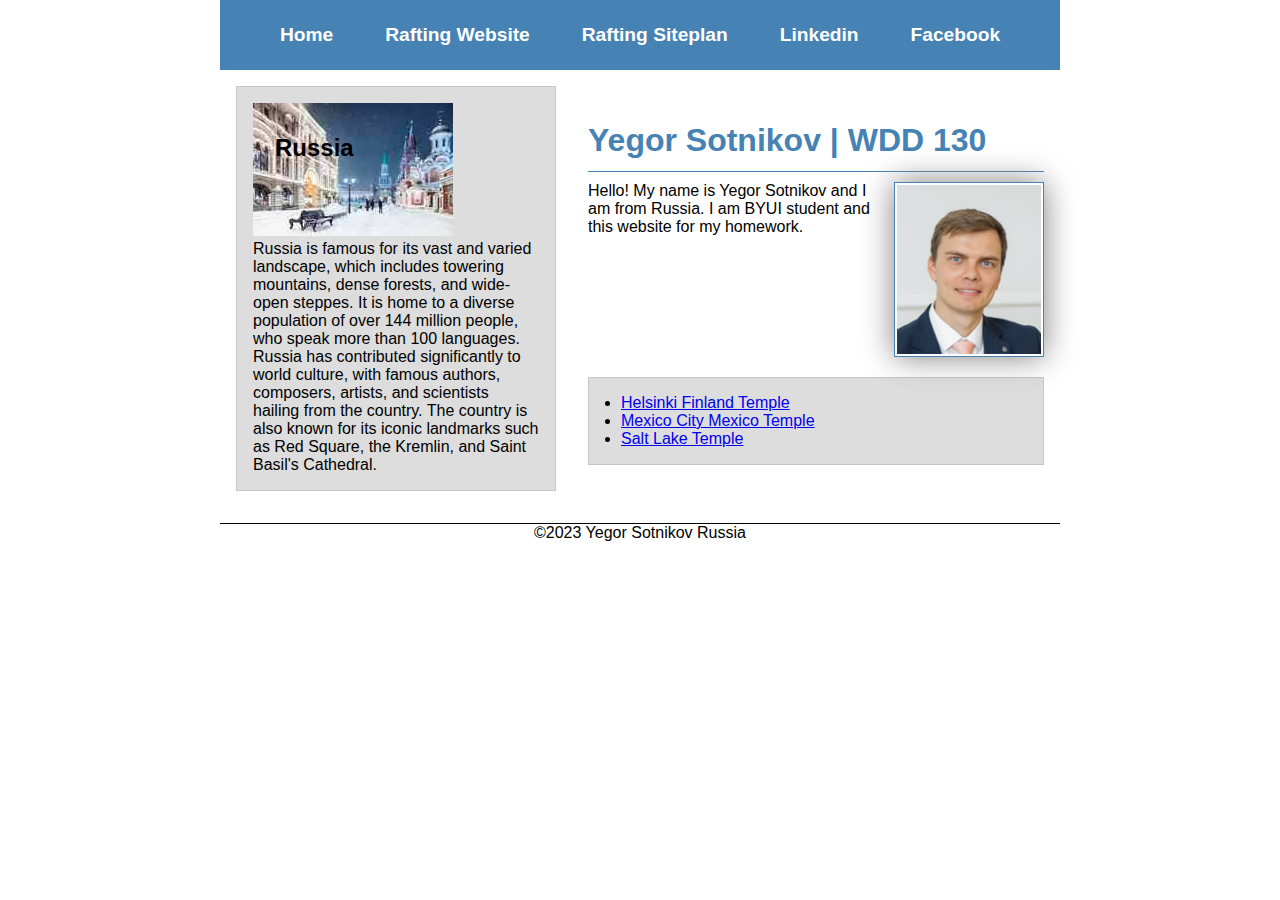
<file: index.html>
<!DOCTYPE html>
<html lang="en-US">

<head>
  <meta charset="UTF-8">
  <meta http-equiv="X-UA-Compatible" content="IE=edge">
  <meta name="viewport" content="width=device-width, initial-scale=1.0">
  <meta name="description" content="This is the profile page of student of BYUI university, course WDD 130">
  <meta name="author" content="Yegor Sotnikov">
  <title>Yegor Sotnikov | WDD 130</title>
  <link rel="stylesheet" href="styles/styles.css">
</head>

<body>
  <header>
    <nav>
      <a href="#">Home</a>
      <a href="wwr/">Rafting Website</a>
      <a href="wwr/site-plan-rafting.html">Rafting Siteplan</a>
      <a href="https://linkedin.com">Linkedin</a>
      <a href="https://facebook.com">Facebook</a>
    </nav>
  </header>
  <div class="grid">
    <main>
      <h1>Yegor Sotnikov | WDD 130</h1>
      <img src="images/profile.jpg" alt="Yegor Sotnikov profile image">
      <p>Hello! My name is Yegor Sotnikov and I am from Russia. I am BYUI student and this website for my homework.</p>
      <ul class="box">
        <li>
          <a href="https://www.churchofjesuschrist.org/temples/details/helsinki-finland-temple" target="_blank">Helsinki
            Finland Temple</a>
        </li>
        <li>
          <a href="https://www.churchofjesuschrist.org/temples/details/mexico-city-mexico-temple" target="_blank">Mexico
            City Mexico Temple</a>
        </li>
        <li>
          <a href="https://www.churchofjesuschrist.org/temples/details/salt-lake-temple" target="_blank">Salt Lake
            Temple</a>
        </li>
      </ul>
    </main>
    <aside class="box">
      <h2>Russia</h2>
      <img src="images/russia_representation.jpg" alt="russia representation">
      <p>Russia is famous for its vast and varied landscape, which includes towering mountains, dense forests, and
        wide-open
        steppes. It is home to a diverse population of over 144 million people, who speak more than 100 languages.
        Russia
        has
        contributed significantly to world culture, with famous authors, composers, artists, and scientists hailing from
        the
        country. The country is also known for its iconic landmarks such as Red Square, the Kremlin, and Saint Basil's
        Cathedral.</p>
    </aside>
  </div>
  <footer>
    <p>&copy;2023 Yegor Sotnikov Russia</p>
  </footer>
</body>
<!-- 02 May 2023 -->

</html>
</file>
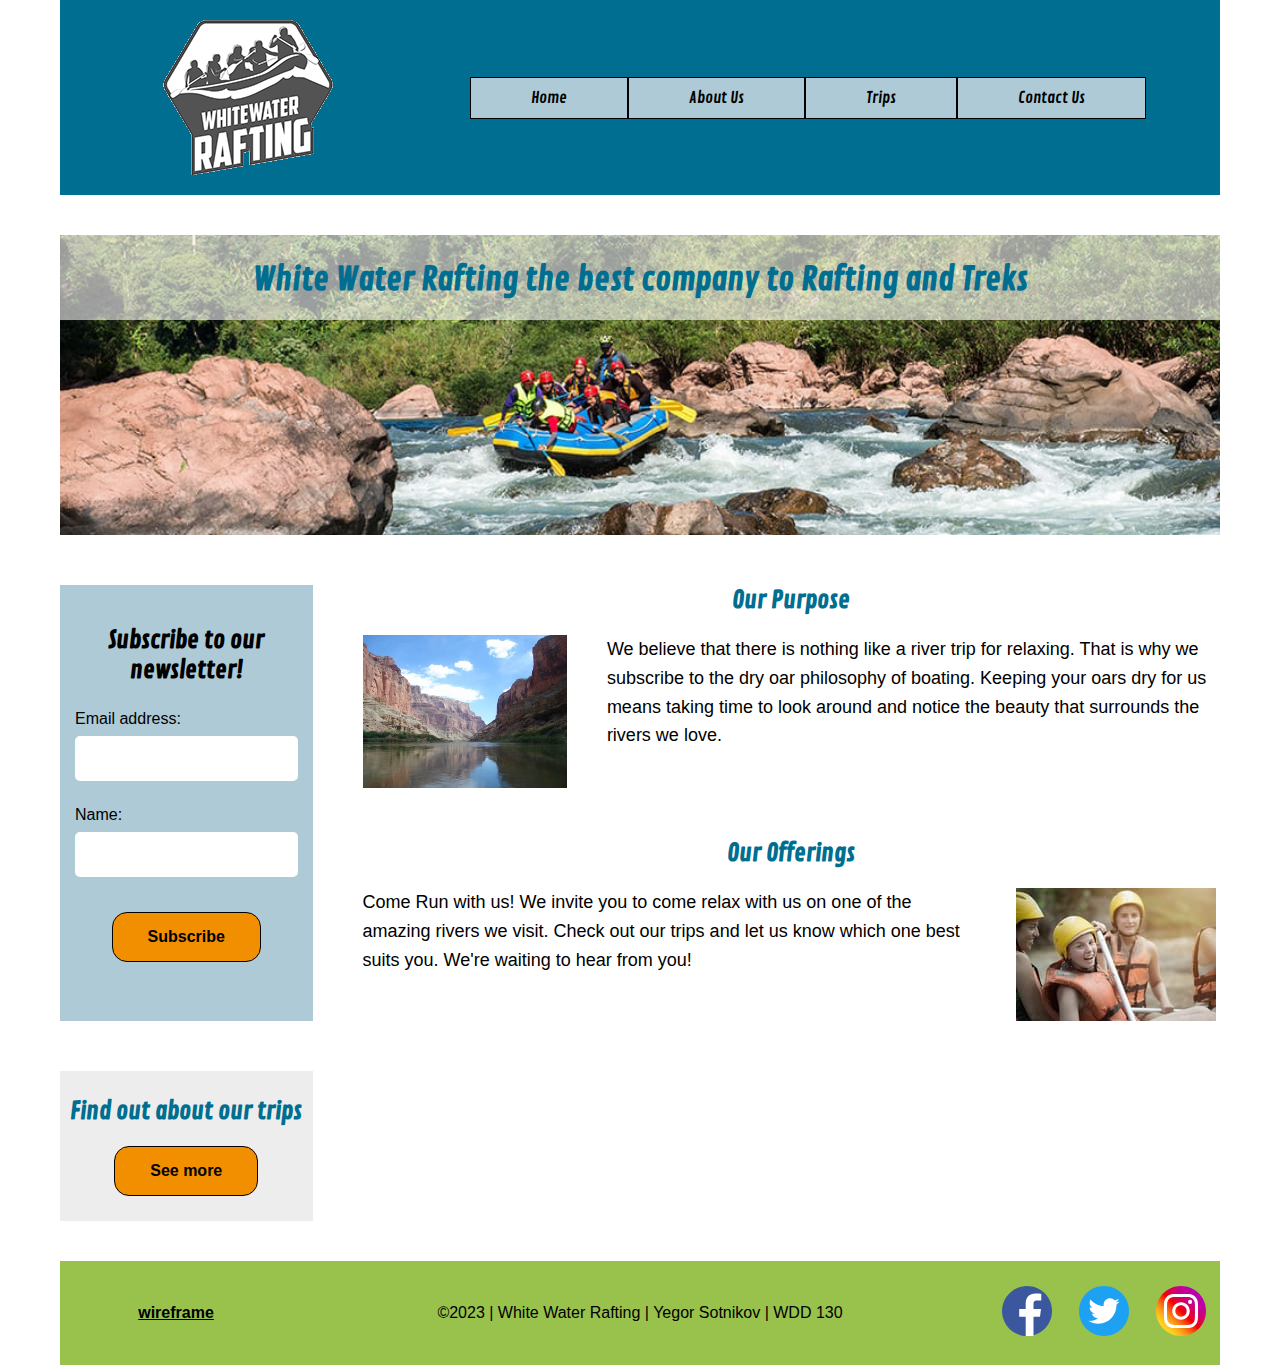
<file: wwr/index.html>
<!DOCTYPE html>
<html lang="en-US">

<head>
    <meta charset="UTF-8">
    <meta http-equiv="X-UA-Compatible" content="IE=edge">
    <meta name="viewport" content="width=device-width, initial-scale=1.0">
    <title>White Water Rafting | Home Page</title>
    <meta name="description" content="Home page of White Water Rafting company">
    <meta name="author" content="Yegor Sotnikov">
    <link rel="stylesheet" href="styles/rafting.css">
</head>

<body>
    <header>
        <img class="logo" src="images/logo.png" alt="Logo">
        <nav class="header-nav">
            <a href="index.html">Home</a>
            <a href="about.html">About Us</a>
            <a href="trips.html">Trips</a>
            <a href="contact.html">Contact Us</a>
        </nav>
    </header>
    <main class="home-main">
        <section class="home-hero">
            <h1 class="home-hero__h1">White Water Rafting the best company to Rafting and Treks</h1>
            <img src="images/hero_bg.jpg" class="home-hero__img" alt="Hero image">
        </section>
        <section class="subscribe-form">
            <h2 class="subscribe-form__heading">Subscribe to our newsletter!</h2>
            <form class="subscribe-form__form">
                <label>
                    <span class="subscribe-form__label">Email address:</span>
                    <input class="subscribe-form__input" name="email" type="email">
                </label>
                <label>
                    <span class="subscribe-form__label">Name:</span>
                    <input class="subscribe-form__input" name="name" type="text">
                </label>
                <div class="subscribe-form__submit-label">
                    <input class="subscribe-form__submit button" type="submit" name="submit" value="Subscribe">
                </div>
            </form>
        </section>
        <section class="action-trips">
            <h2 class="action-trips__h2">Find out about our trips</h2>
            <div class="action-trips__content">
                <a href="/wwr/trips.html" class="action-trips__button button">See more</a>
            </div>
        </section>
        <section class="purpose">
            <h2 class="purpose__heading">Our Purpose</h2>
            <div class="purpose__content">
                <img class="purpose__img" src="images/adventure2.jpg" alt="Purpose image">
                <div class="purpose__text">We believe that there is nothing like a river trip for relaxing. That is why
                    we subscribe to the dry oar philosophy of
                    boating. Keeping your oars dry for us means taking time to look around and notice the beauty that
                    surrounds the rivers
                    we love.</div>
            </div>
        </section>
        <section class="offerings">
            <h2 class="offerings__heading">Our Offerings</h2>
            <div class="offerings__content">
                <div class="offerings__text">Come Run with us! We invite you to come relax with us on one of the amazing
                    rivers we visit. Check out our trips and let us know which one
                    best suits you. We're waiting to hear from you!</div>
                <img class="offerings__img" src="images/happy_client.jpg" alt="Offerings image">
            </div>
        </section>
    </main>
    <footer>
        <p><a class="wireframe-link" target="_blank" href="/wdd130/wwr/images/home_wireframe.jpg">wireframe</a></p>
        <p>&copy;2023 | White Water Rafting | Yegor Sotnikov | WDD 130</p>
        <nav class="sociallinks">
            <a href="https://facebook.com">
                <img src="images/facebook.svg" alt="Facebook">
            </a>
            <a href="https://twitter.com">
                <img src="images/twitter.svg" alt="Twitter">
            </a>
            <a href="https://instagram.com">
                <img src="images/instagram.svg" alt="Instagram">
            </a>
        </nav>
    </footer>
</body>

</html>
</file>
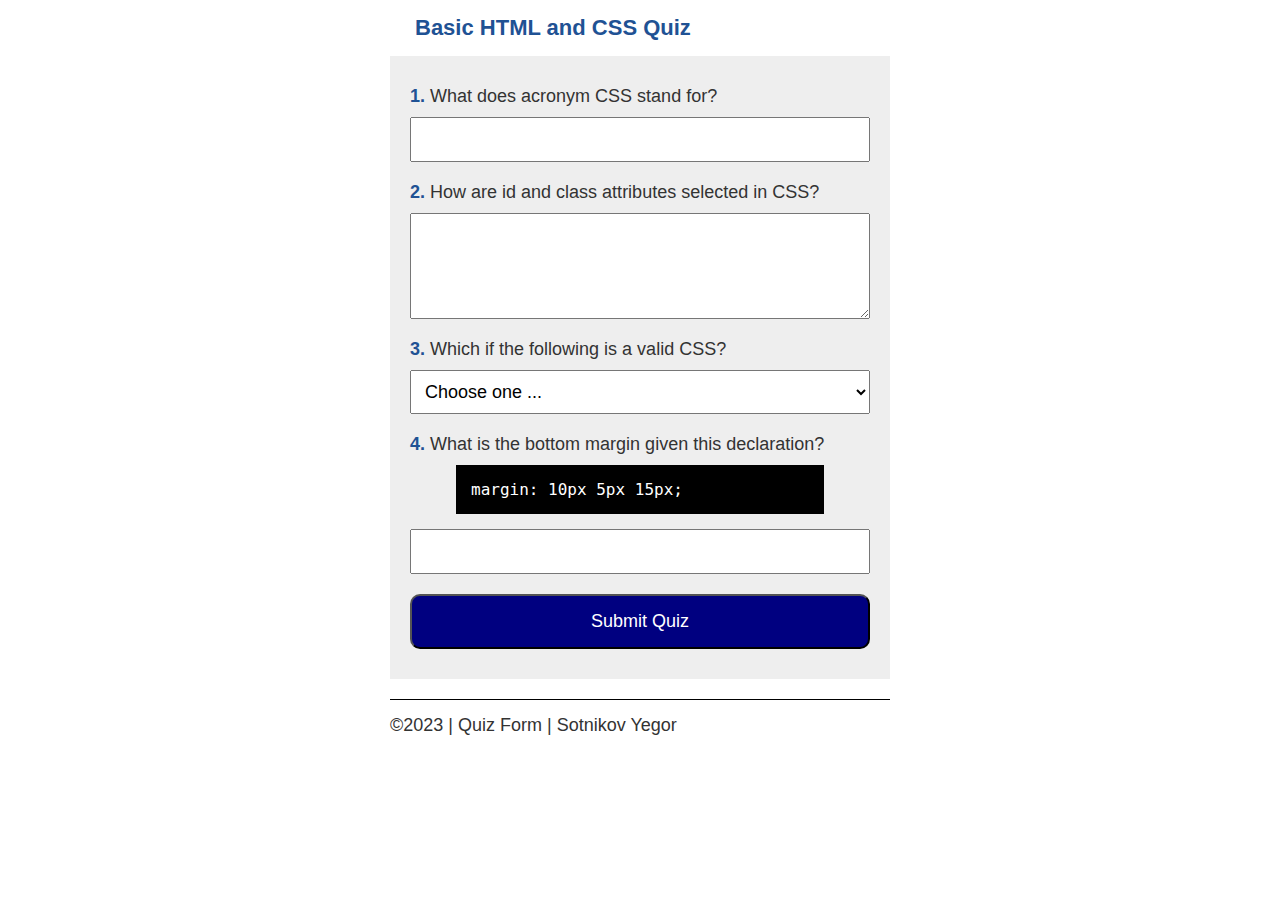
<file: quiz.html>
<!DOCTYPE html>
<html lang="en-US">

<head>
    <meta charset="UTF-8">
    <meta http-equiv="X-UA-Compatible" content="IE=edge">
    <meta name="viewport" content="width=device-width, initial-scale=1.0">
    <title>Yegor Sotnikov | WDD 130 | Basic HTML and CSS Quiz</title>
    <meta name="description" content="WDD 130. Basic HTML and CSS Quiz. Yegor Sotnikov.">
    <meta name="author" content="Yegor Sotnikov">
    <link rel="stylesheet" href="styles/quiz.css">
</head>

<body>
    <header>
        <h1>Basic HTML and CSS Quiz</h1>
    </header>
    <main>
        <form>
            <ol>
                <li class="form-item">
                    <label for="q1">What does acronym CSS stand for?</label>
                    <input type="text" id="q1" name="q1">
                </li>
                <li class="form-item">
                    <label for="q2">How are id and class attributes selected in CSS?</label>
                    <textarea id="q2" name="q2" rows="4"></textarea>
                </li>
                <li class="form-item">
                    <label for="q3">Which if the following is a valid CSS?</label>
                    <select id="q3" name="q3">
                        <option value="" selected disabled>Choose one ...</option>
                        <option value="1">// margin: 0;</option>
                        <option value="2"># margin: 0;</option>
                        <option value="3">/* margin: 0; */</option>
                    </select>
                </li>
                <li class="form-item form-item_with-code">
                    <label for="q4">What is the bottom margin given this declaration?</label>
                    <code>margin: 10px 5px 15px;</code>
                    <input type="number" id="q4" name="q4">
                </li>
            </ol>
            <button type="submit">Submit Quiz</button>
        </form>
    </main>
    <footer>
        <p>&copy;2023 | Quiz Form | Sotnikov Yegor</p>
    </footer>
</body>

</html>
</file>
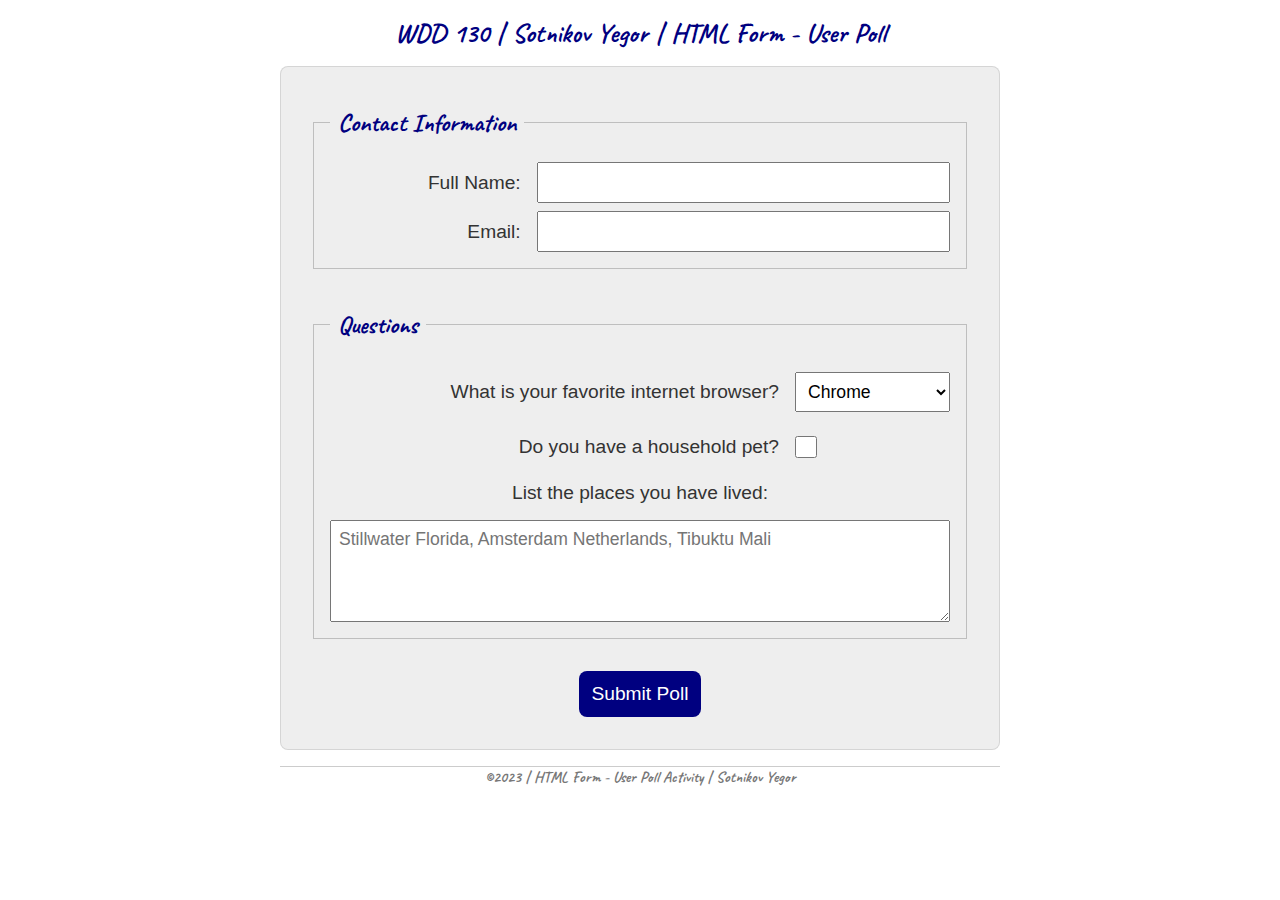
<file: week05/poll-form.html>
<!DOCTYPE html>
<html lang="en-us">

<head>
    <meta charset="utf-8">
    <meta name="viewport" content="width=device-width, initial-scale=1">
    <title>WDD 130 | HTML Form - User Poll</title>
    <link rel="stylesheet" href="styles/poll-form.css">
</head>

<body>
    <header>
        <h1>WDD 130 | Sotnikov Yegor | HTML Form - User Poll</h1>
    </header>
    <main>
        <form>
            <fieldset>
                <legend>Contact Information</legend>
                <div class="form-item column2">
                    <label for="fullname">Full Name:</label>
                    <input type="text" id="fullname" name="fullname">
                </div>
                <div class="form-item column2">
                    <label for="email">Email:</label>
                    <input type="email" id="useremail" name="useremail">
                </div>
            </fieldset>
            <fieldset>
                <legend>Questions</legend>
                <div class="form-item column1">
                    <label for="browser">What is your favorite internet browser?</label>
                    <select id="browser" name="browser">
                        <option value="chrome">Chrome</option>
                        <option value="firefox">Firefox</option>
                        <option value="safari">Safari</option>
                        <option value="edge">Edge</option>
                        <option value="brave">Brave</option>
                        <option value="other">Other</option>
                    </select>
                </div>
                <div class="form-item column1">
                    <label for="pet">Do you have a household pet?</label>
                    <input type="checkbox" id="pet" name="pet">
                </div>
                <div class="form-item feedback-item">
                    <label for="feedback">List the places you have lived:</label>
                    <textarea id="feedback" name="feedback" rows="4"
                        placeholder="Stillwater Florida, Amsterdam Netherlands, Tibuktu Mali"></textarea>
                </div>
            </fieldset>
            <button type="submit">Submit Poll</button>
        </form>
    </main>
    <footer>
        <p>&copy;2023 | HTML Form - User Poll Activity | Sotnikov Yegor</p>
    </footer>
</body>

</html>
</file>
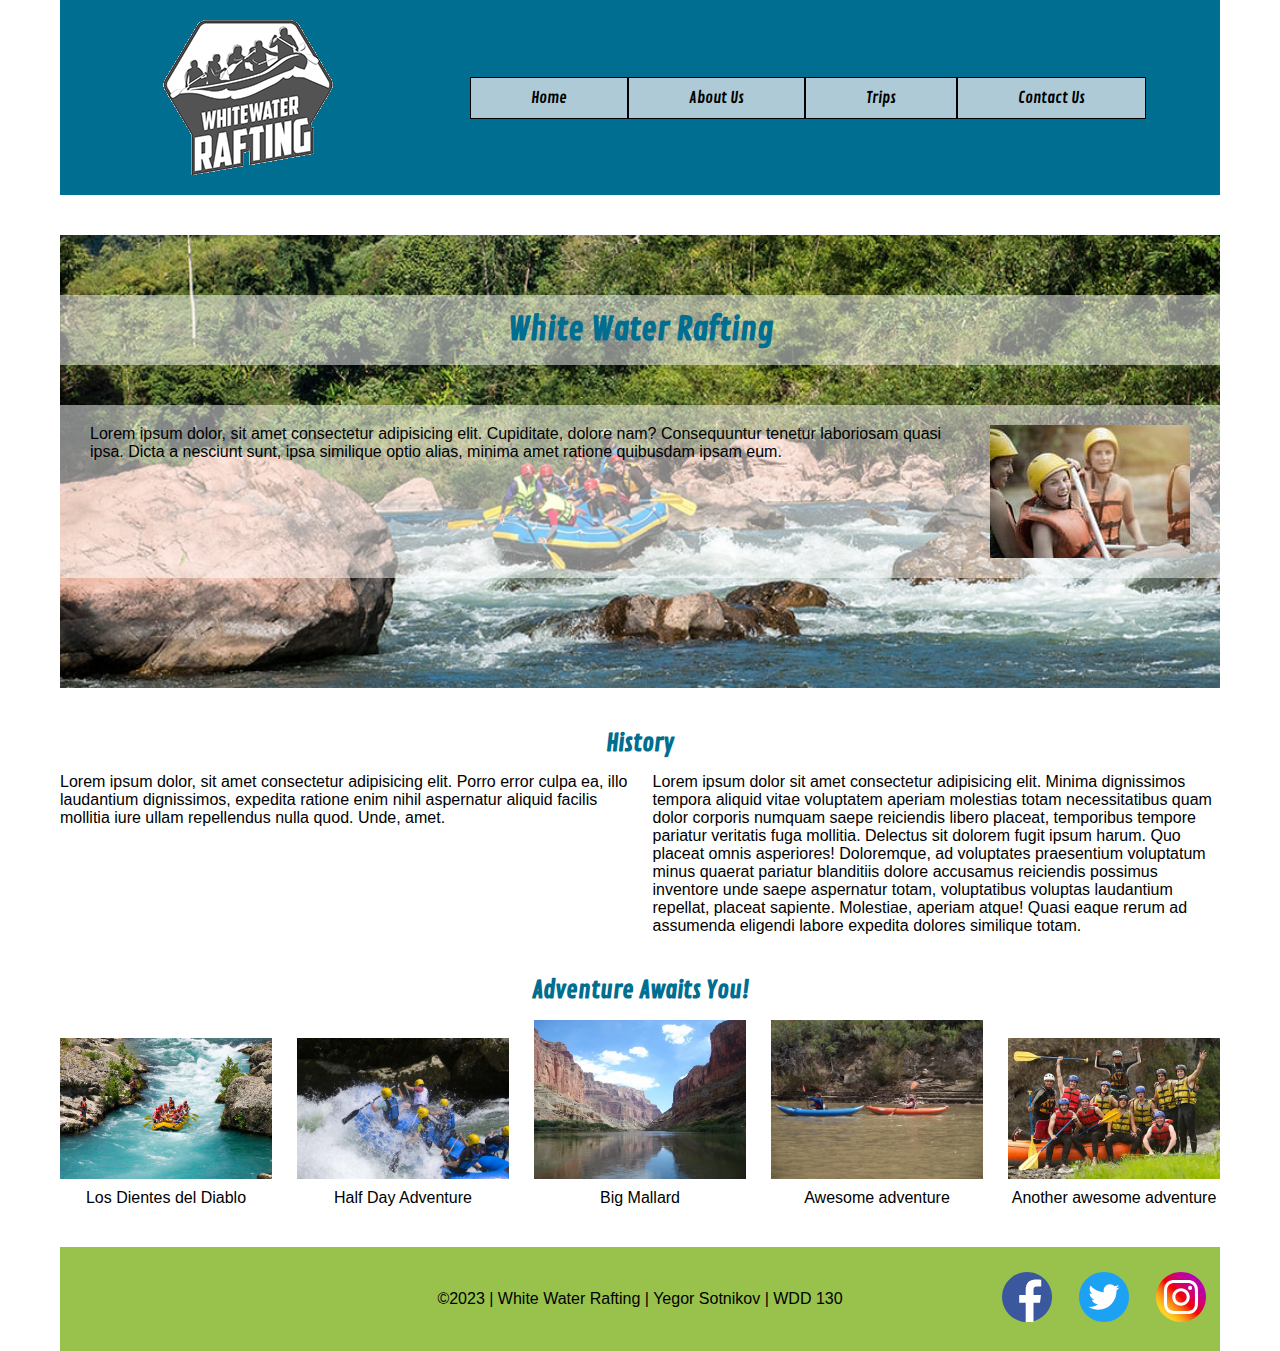
<file: wwr/about.html>
<!DOCTYPE html>
<html lang="en-US">

<head>
    <meta charset="UTF-8">
    <meta http-equiv="X-UA-Compatible" content="IE=edge">
    <meta name="viewport" content="width=device-width, initial-scale=1.0">
    <title>White Water Rafting | About Us</title>
    <meta name="description" content="Page about White Water Rafting company">
    <meta name="author" content="Yegor Sotnikov">
    <link rel="stylesheet" href="styles/rafting.css">
</head>

<body>
    <header>
        <img class="logo" src="images/logo.png" alt="Logo">
        <nav class="header-nav">
            <a href="index.html">Home</a>
            <a href="about.html">About Us</a>
            <a href="trips.html">Trips</a>
            <a href="contact.html">Contact Us</a>
        </nav>
    </header>
    <main>
        <div class="hero">
            <img class="hero-bg" src="images/hero_bg.jpg" alt="Rafting">
            <h1>White Water Rafting</h1>
            <article class="hero-content">
                <img class="hero-content-img" src="images/happy_client.jpg" alt="Happy client">
                <p class="hero-description">Lorem ipsum dolor, sit amet consectetur adipisicing elit. Cupiditate, dolore
                    nam? Consequuntur
                    tenetur laboriosam quasi ipsa. Dicta a nesciunt sunt, ipsa similique optio alias, minima amet
                    ratione quibusdam ipsam eum.</p>
            </article>
        </div>
        <section class="history">
            <h2>History</h2>
            <div class="history-content">
                <p>Lorem ipsum dolor, sit amet consectetur adipisicing elit. Porro error culpa ea, illo laudantium
                    dignissimos, expedita ratione enim nihil aspernatur aliquid facilis mollitia iure ullam repellendus
                    nulla quod. Unde, amet.</p>
                <p>Lorem ipsum dolor sit amet consectetur adipisicing elit. Minima dignissimos tempora aliquid vitae
                    voluptatem aperiam molestias totam necessitatibus quam dolor corporis numquam saepe reiciendis
                    libero placeat, temporibus tempore pariatur veritatis fuga mollitia. Delectus sit dolorem fugit
                    ipsum harum. Quo placeat omnis asperiores! Doloremque, ad voluptates praesentium voluptatum minus
                    quaerat pariatur blanditiis dolore accusamus reiciendis possimus inventore unde saepe aspernatur
                    totam, voluptatibus voluptas laudantium repellat, placeat sapiente. Molestiae, aperiam atque! Quasi
                    eaque rerum ad assumenda eligendi labore expedita dolores similique totam.</p>
            </div>
        </section>
        <section class="adventure">
            <h2>Adventure Awaits You!</h2>
            <div class="adventure-content">
                <figure>
                    <img src="images/adventure1.jpg" alt="Los Dientes del Diablo">
                    <figcaption>Los Dientes del Diablo</figcaption>
                </figure>
                <figure>
                    <img src="images/adventure3.jpg" alt="Half Day Adventure">
                    <figcaption>Half Day Adventure</figcaption>
                </figure>
                <figure>
                    <img src="images/adventure2.jpg" alt="Big Mallard">
                    <figcaption>Big Mallard</figcaption>
                </figure>
                <figure>
                    <img src="images/adventure4.jpg" alt="Awesome adventure">
                    <figcaption>Awesome adventure</figcaption>
                </figure>
                <figure>
                    <img src="images/adventure5.jpg" alt="Another awesome adventure">
                    <figcaption>Another awesome adventure</figcaption>
                </figure>
            </div>
        </section>
    </main>
    <footer>
        <p></p>
        <p>&copy;2023 | White Water Rafting | Yegor Sotnikov | WDD 130</p>
        <nav class="sociallinks">
            <a href="https://facebook.com">
                <img src="images/facebook.svg" alt="Facebook">
            </a>
            <a href="https://twitter.com">
                <img src="images/twitter.svg" alt="Twitter">
            </a>
            <a href="https://instagram.com">
                <img src="images/instagram.svg" alt="Instagram">
            </a>
        </nav>
    </footer>
</body>

</html>
</file>
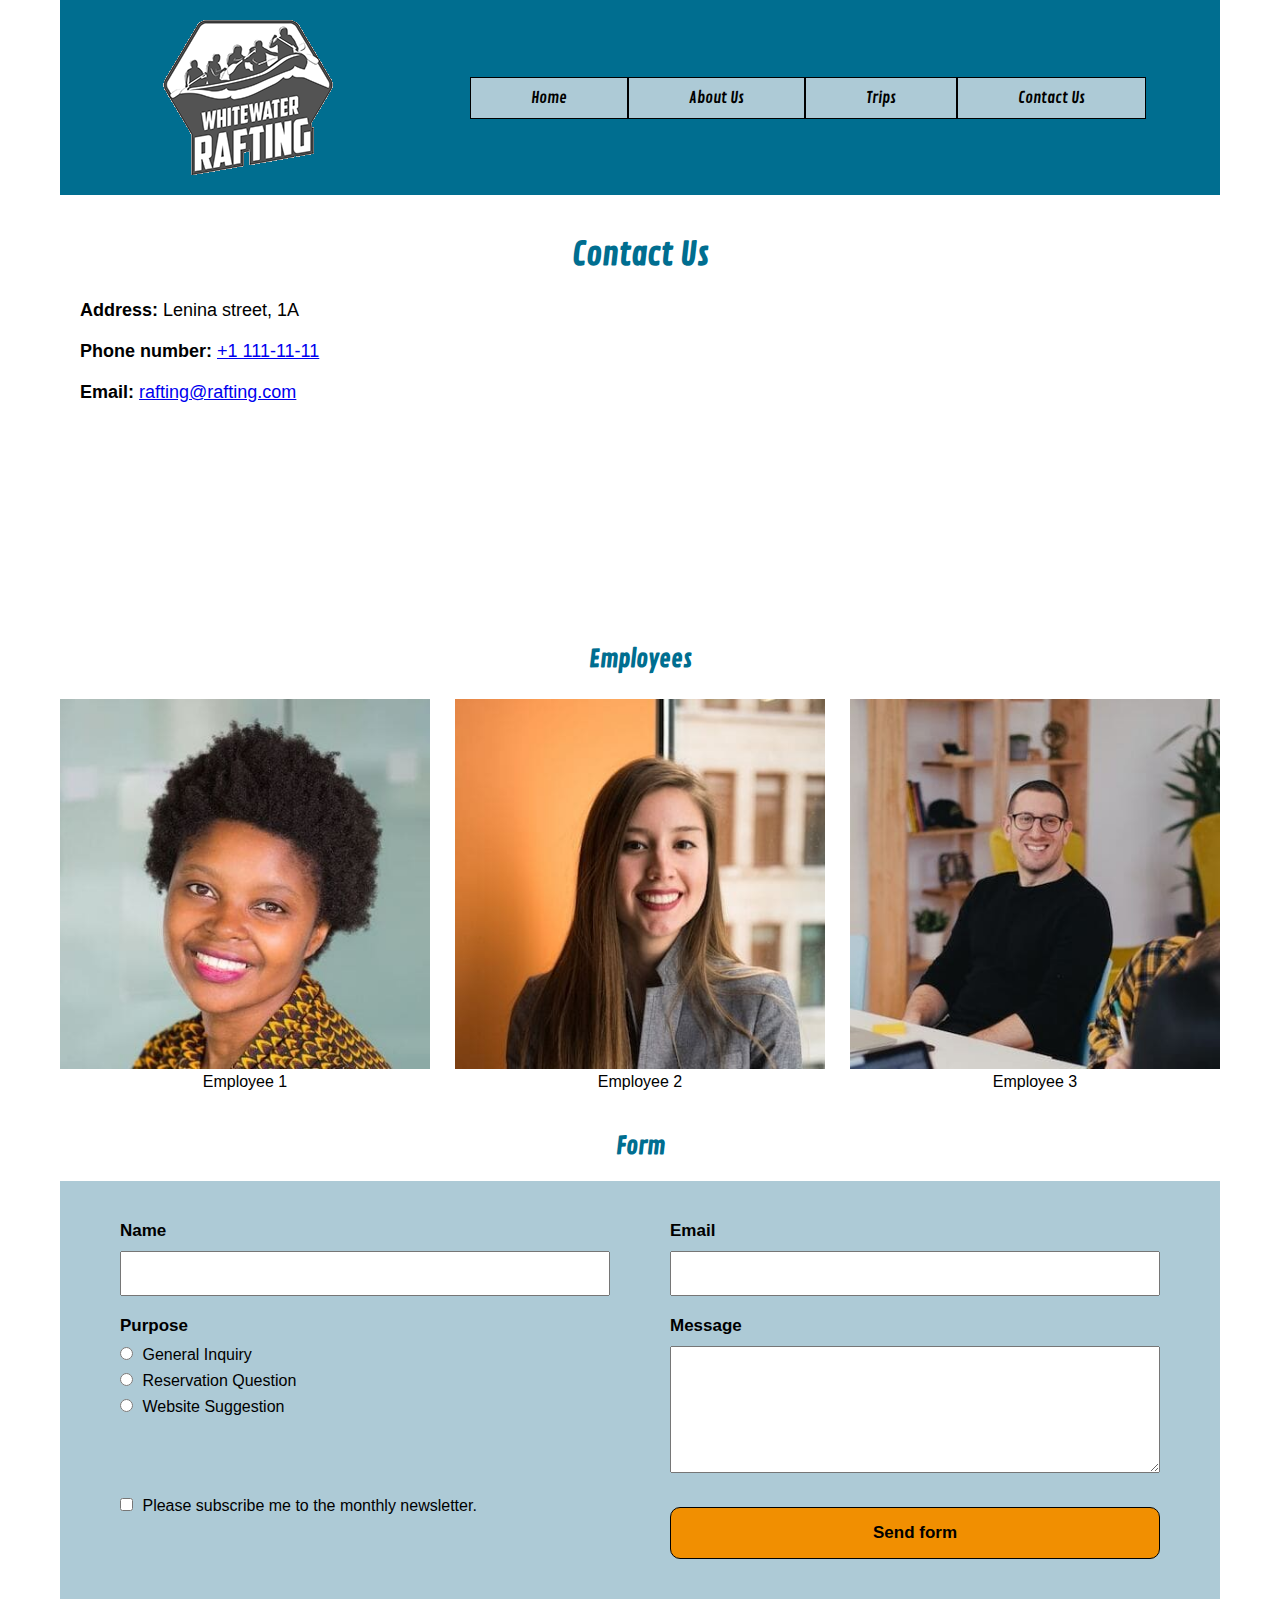
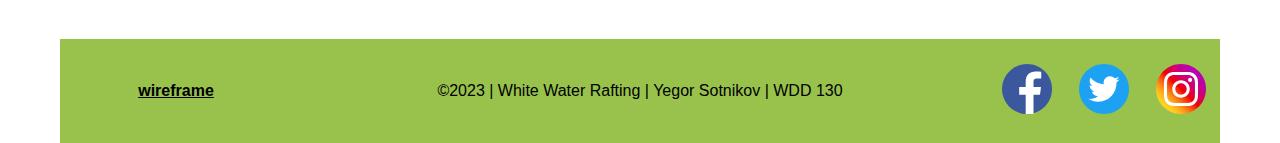
<file: wwr/contact.html>
<!DOCTYPE html>
<html lang="en-US">

<head>
    <meta charset="UTF-8">
    <meta http-equiv="X-UA-Compatible" content="IE=edge">
    <meta name="viewport" content="width=device-width, initial-scale=1.0">
    <title>White Water Rafting | Contact us</title>
    <meta name="description" content="Contact us page. White Water Rafting company">
    <meta name="author" content="Yegor Sotnikov">
    <link rel="stylesheet" href="styles/rafting.css">
</head>

<body>
    <header>
        <img class="logo" src="images/logo.png" alt="Logo">
        <nav class="header-nav">
            <a href="index.html">Home</a>
            <a href="about.html">About Us</a>
            <a href="trips.html">Trips</a>
            <a href="contact.html">Contact Us</a>
        </nav>
    </header>
    <main>
        <section class="contact-info">
            <h1>Contact Us</h1>
            <div class="contact-info__content">
                <ul class="contact-info__list">
                    <li>
                        <span class="bold">Address: </span>Lenina street, 1A
                    </li>
                    <li>
                        <span class="bold">Phone number: </span><a href="tel:+11111111">+1 111-11-11</a>
                    </li>
                    <li>
                        <span class="bold">Email: </span><a href="mailto:rafting@rafting.com">rafting@rafting.com</a>
                    </li>
                </ul>
                <div class="map">
                    <iframe class="google-map-iframe"
                        src="https://www.google.com/maps/embed?pb=!1m18!1m12!1m3!1d1828.4689521718062!2d92.86682869415586!3d56.01412376651293!2m3!1f0!2f0!3f0!3m2!1i1024!2i768!4f13.1!3m3!1m2!1s0x5cd7ae409d2e58d3%3A0x3417f5ff95e31510!2sLenina%20St%2C%2076%2F1%2C%20Krasnoyarsk%2C%20Krasnoyarskiy%20kray%2C%20Russia%2C%20660049!5e0!3m2!1sen!2smx!4v1684380778547!5m2!1sen!2smx"
                        height="300" style="border:0;" allowfullscreen="" loading="lazy"
                        referrerpolicy="no-referrer-when-downgrade"></iframe>
                </div>
            </div>
        </section>
        <section class="employees">
            <h2>Employees</h2>
            <div class="employees__content">
                <figure>
                    <img src="images/employee1.jpg" alt="Employee 1">
                    <figcaption>Employee 1</figcaption>
                </figure>
                <figure>
                    <img src="images/employee2.jpg" alt="Employee 2">
                    <figcaption>Employee 2</figcaption>
                </figure>
                <figure>
                    <img src="images/employee3.jpg" alt="Employee 3">
                    <figcaption>Employee 3</figcaption>
                </figure>
            </div>
        </section>
        <section class="contact-form-section">
            <h2>Form</h2>
            <form class="contact-form">
                <label>
                    <span class="input-label">Name</span>
                    <input type="text" name="name" id="name">
                </label>
                <label>
                    <span class="input-label">Email</span>
                    <input type="email" name="email" id="email">
                </label>
                <div class="form-radio-group">
                    <span class="input-label">Purpose</span>
                    <ul>
                        <li>
                            <label>
                                <input type="radio" name="purpose" id="purpose_1" value="General Inquiry">
                                <span class="input-text">General Inquiry</span>
                            </label>
                        </li>
                        <li>
                            <label>
                                <input type="radio" name="purpose" id="purpose_2" value="Reservation Question">
                                <span class="input-text">Reservation Question</span>
                            </label>
                        </li>
                        <li>
                            <label>
                                <input type="radio" name="purpose" id="purpose_3" value="Website Suggestion">
                                <span class="input-text">Website Suggestion</span>
                            </label>
                        </li>
                    </ul>
                </div>
                <label>
                    <span class="input-label">Message</span>
                    <textarea name="message" id="message" rows="5"></textarea>
                </label>
                <label>
                    <input type="checkbox" name="subscribe" id="subscribe">
                    <span class="input-text">Please subscribe me to the monthly newsletter.</span>
                </label>
                <button type="submit">Send form</button>
            </form>
        </section>
    </main>
    <footer>
        <p><a class="wireframe-link" target="_blank" href="/wdd130/wwr/images/contacts_wireframe.jpg">wireframe</a></p>
        <p>&copy;2023 | White Water Rafting | Yegor Sotnikov | WDD 130</p>
        <nav class="sociallinks">
            <a href="https://facebook.com">
                <img src="images/facebook.svg" alt="Facebook">
            </a>
            <a href="https://twitter.com">
                <img src="images/twitter.svg" alt="Twitter">
            </a>
            <a href="https://instagram.com">
                <img src="images/instagram.svg" alt="Instagram">
            </a>
        </nav>
    </footer>
</body>

</html>
</file>
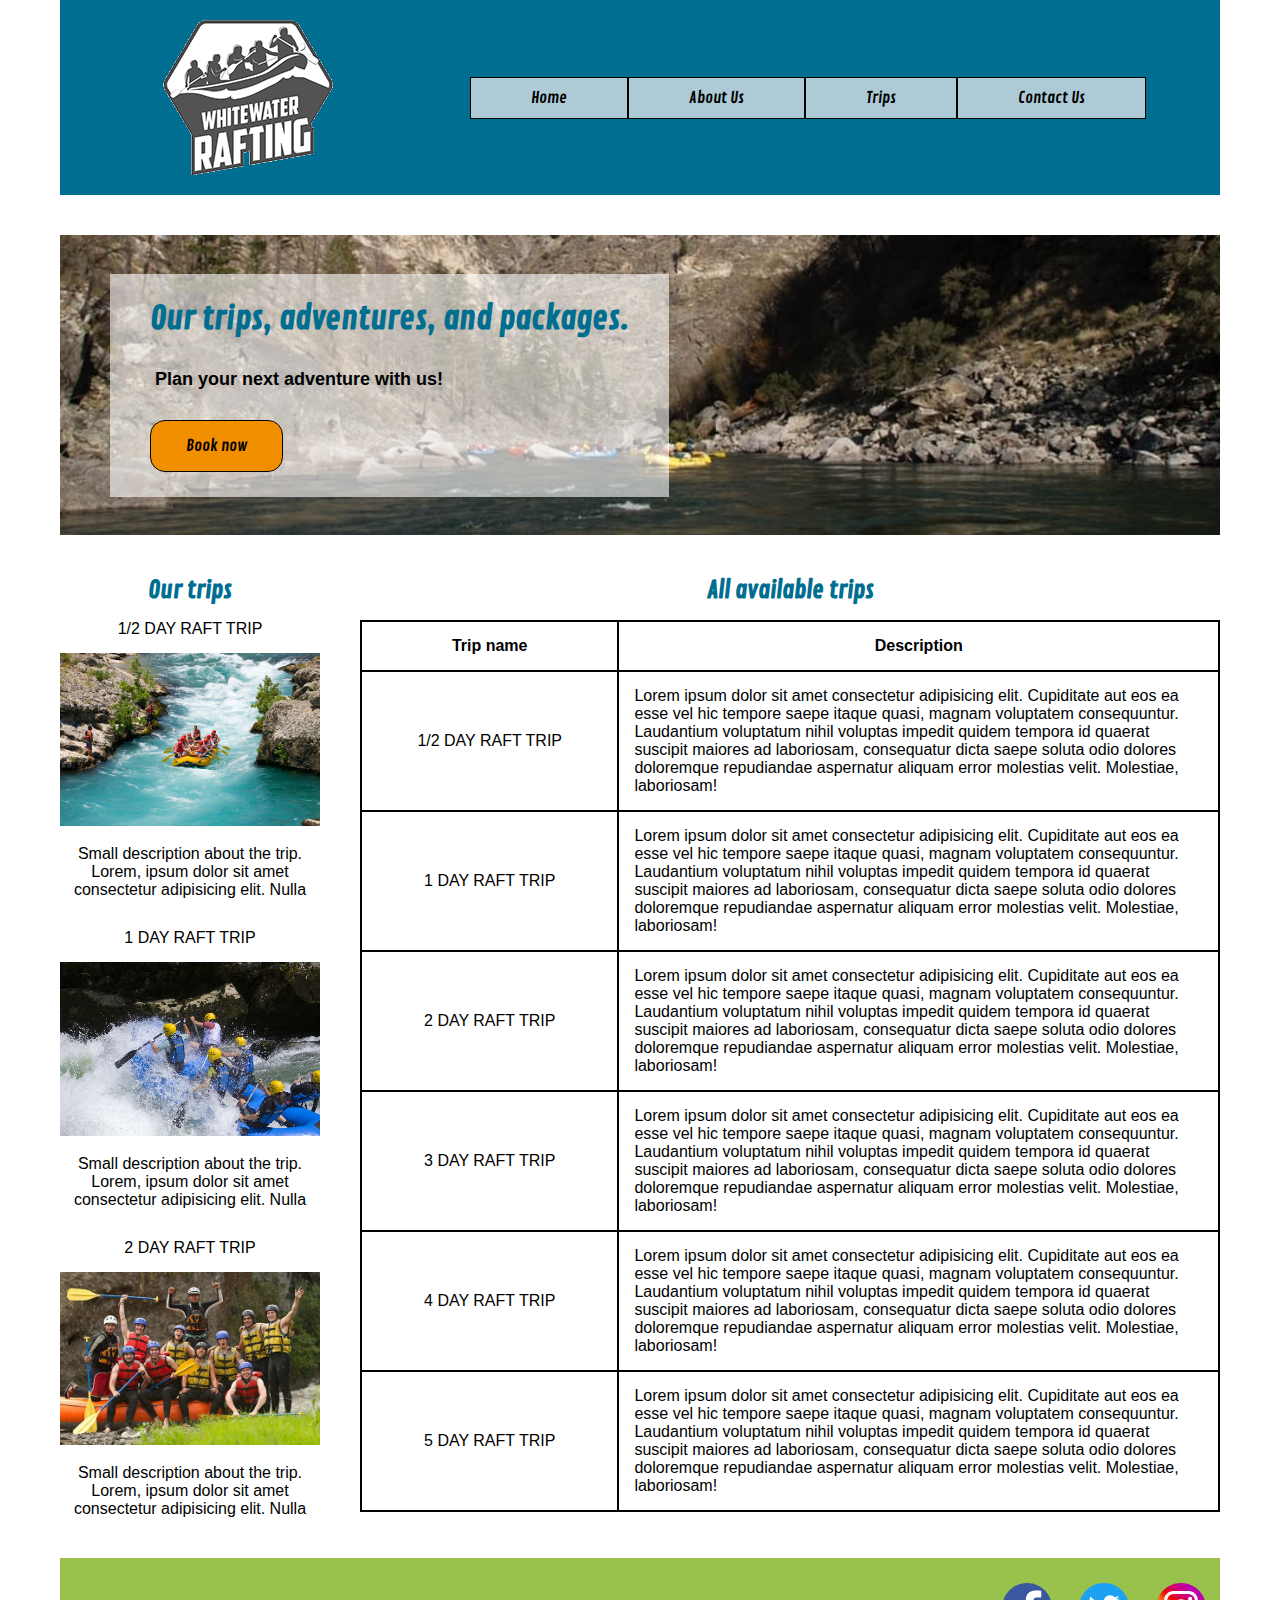
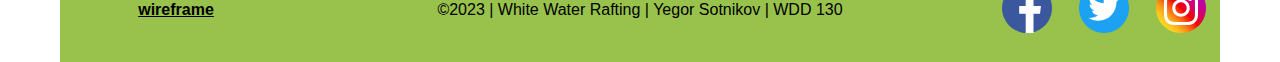
<file: wwr/trips.html>
<!DOCTYPE html>
<html lang="en-US">

<head>
    <meta charset="UTF-8">
    <meta http-equiv="X-UA-Compatible" content="IE=edge">
    <meta name="viewport" content="width=device-width, initial-scale=1.0">
    <title>White Water Rafting | Trips</title>
    <meta name="description" content="Page about trips of White Water Rafting company">
    <meta name="author" content="Yegor Sotnikov">
    <link rel="stylesheet" href="styles/rafting.css">
</head>

<body>
    <header>
        <img class="logo" src="images/logo.png" alt="Logo">
        <nav class="header-nav">
            <a href="index.html">Home</a>
            <a href="about.html">About Us</a>
            <a href="trips.html">Trips</a>
            <a href="contact.html">Contact Us</a>
        </nav>
    </header>
    <main class="trips-main">
        <section class="action">
            <div class="action__content">
                <h1 class="action__h1">Our trips, adventures, and packages.</h1>
                <p class="action__text">Plan your next adventure with us!</p>
                <a href="/wwr/contact.html" class="action__button booknow-button">Book now</a>
            </div>
        </section>
        <section class="trips">
            <h2 class="trips__heading">Our trips</h2>
            <div class="trips__grid">
                <div class="trips__item trip">
                    <div class="trip__name">1/2 DAY RAFT TRIP</div>
                    <figure class="trip_img">
                        <img src="images/adventure1.jpg" alt="trip 1">
                    </figure>
                    <div class="trip__description">Small description about the trip. Lorem, ipsum dolor sit amet
                        consectetur adipisicing elit. Nulla
                    </div>
                </div>
                <div class="trips__item trip">
                    <div class="trip__name">1 DAY RAFT TRIP</div>
                    <figure class="trip_img">
                        <img src="images/adventure3.jpg" alt="trip 2">
                    </figure>
                    <div class="trip__description">Small description about the trip. Lorem, ipsum dolor sit amet
                        consectetur adipisicing elit. Nulla
                    </div>
                </div>
                <div class="trips__item trip">
                    <div class="trip__name">2 DAY RAFT TRIP</div>
                    <figure class="trip_img">
                        <img src="images/adventure5.jpg" alt="trip 3">
                    </figure>
                    <div class="trip__description">Small description about the trip. Lorem, ipsum dolor sit amet
                        consectetur adipisicing elit. Nulla
                    </div>
                </div>
            </div>
        </section>
        <section class="trips-table">
            <h2 class="trips-table__heading">All available trips</h2>
            <table class="trips-table__table">
                <thead>
                    <tr>
                        <th>Trip name</th>
                        <th>Description</th>
                    </tr>
                </thead>
                <tbody>
                    <tr>
                        <td>1/2 DAY RAFT TRIP</td>
                        <td>Lorem ipsum dolor sit amet consectetur adipisicing elit. Cupiditate aut eos ea esse vel hic
                            tempore saepe itaque quasi, magnam voluptatem consequuntur. Laudantium voluptatum nihil
                            voluptas impedit quidem tempora id quaerat suscipit maiores ad laboriosam, consequatur dicta
                            saepe soluta odio dolores doloremque repudiandae aspernatur aliquam error molestias velit.
                            Molestiae, laboriosam!</td>
                    </tr>
                    <tr>
                        <td>1 DAY RAFT TRIP</td>
                        <td>Lorem ipsum dolor sit amet consectetur adipisicing elit. Cupiditate aut eos ea esse vel hic
                            tempore saepe itaque quasi, magnam voluptatem consequuntur. Laudantium voluptatum nihil
                            voluptas impedit quidem tempora id quaerat suscipit maiores ad laboriosam, consequatur dicta
                            saepe soluta odio dolores doloremque repudiandae aspernatur aliquam error molestias velit.
                            Molestiae, laboriosam!</td>
                    </tr>
                    <tr>
                        <td>2 DAY RAFT TRIP</td>
                        <td>Lorem ipsum dolor sit amet consectetur adipisicing elit. Cupiditate aut eos ea esse vel hic
                            tempore saepe itaque quasi, magnam voluptatem consequuntur. Laudantium voluptatum nihil
                            voluptas impedit quidem tempora id quaerat suscipit maiores ad laboriosam, consequatur dicta
                            saepe soluta odio dolores doloremque repudiandae aspernatur aliquam error molestias velit.
                            Molestiae, laboriosam!</td>
                    </tr>
                    <tr>
                        <td>3 DAY RAFT TRIP</td>
                        <td>Lorem ipsum dolor sit amet consectetur adipisicing elit. Cupiditate aut eos ea esse vel hic
                            tempore saepe itaque quasi, magnam voluptatem consequuntur. Laudantium voluptatum nihil
                            voluptas impedit quidem tempora id quaerat suscipit maiores ad laboriosam, consequatur dicta
                            saepe soluta odio dolores doloremque repudiandae aspernatur aliquam error molestias velit.
                            Molestiae, laboriosam!</td>
                    </tr>
                    <tr>
                        <td>4 DAY RAFT TRIP</td>
                        <td>Lorem ipsum dolor sit amet consectetur adipisicing elit. Cupiditate aut eos ea esse vel hic
                            tempore saepe itaque quasi, magnam voluptatem consequuntur. Laudantium voluptatum nihil
                            voluptas impedit quidem tempora id quaerat suscipit maiores ad laboriosam, consequatur dicta
                            saepe soluta odio dolores doloremque repudiandae aspernatur aliquam error molestias velit.
                            Molestiae, laboriosam!</td>
                    </tr>
                    <tr>
                        <td>5 DAY RAFT TRIP</td>
                        <td>Lorem ipsum dolor sit amet consectetur adipisicing elit. Cupiditate aut eos ea esse vel hic
                            tempore saepe itaque quasi, magnam voluptatem consequuntur. Laudantium voluptatum nihil
                            voluptas impedit quidem tempora id quaerat suscipit maiores ad laboriosam, consequatur dicta
                            saepe soluta odio dolores doloremque repudiandae aspernatur aliquam error molestias velit.
                            Molestiae, laboriosam!</td>
                    </tr>
                </tbody>
            </table>

        </section>
    </main>
    <footer>
        <p><a class="wireframe-link" target="_blank" href="/wdd130/wwr/images/trips_wireframe.jpg">wireframe</a></p>
        <p>&copy;2023 | White Water Rafting | Yegor Sotnikov | WDD 130</p>
        <nav class="sociallinks">
            <a href="https://facebook.com">
                <img src="images/facebook.svg" alt="Facebook">
            </a>
            <a href="https://twitter.com">
                <img src="images/twitter.svg" alt="Twitter">
            </a>
            <a href="https://instagram.com">
                <img src="images/instagram.svg" alt="Instagram">
            </a>
        </nav>
    </footer>
</body>

</html>
</file>
<file: styles/styles.css>
* {
    font-family: Arial, Helvetica, sans-serif;
    margin: 0;
    padding: 0;
    box-sizing: border-box;
}

header,
.grid,
footer {
    max-width: 840px;
    margin: 0 auto;
}

nav {
    background-color: steelblue;
    padding: 1rem;
    display: flex;
    justify-content: space-evenly;
    align-items: center;
}

nav a {
    display: block;
    padding: 0.5rem;
    text-decoration: none;
    font-size: 1.2rem;
    font-weight: 700;
    color: white;
}

h1 {
    color: steelblue;
    margin: 10px 0;
    padding-bottom: 12px;
    border-bottom: 1px solid steelblue;
}

.grid {
    display: grid;
    align-items: center;
}

main {
    grid-column: 2/3;
    margin: 1rem;
}

main img {
    width: 150px;
    height: auto;
    border: 1px solid steelblue;
    padding: 2px;
    box-shadow: 0 0 30px gray;
    float: right;
    margin-left: 20px;
    margin-bottom: 20px;
}

aside {
    width: 20rem;
    position: relative;
    grid-column: 1/2;
    grid-row: 1/2;
    margin: 1rem;
}

aside h2 {
    position: absolute;
    top: 47px;
    left: 38px;
}

aside img {
    width: 200px;
    height: auto;
}

footer {
    margin-top: 1em;
    border-top: 1px solid #000;
    text-align: center;
}

/* Class Selectors */
.box {
    border: 1px solid rgba(0, 0, 0, 0.1);
    padding: 1rem;
    background-color: #ddd;
    color: #000;
}

ul.box {
    clear: both;
    padding-left: 2rem;
}
</file>
<file: wwr/styles/rafting.css>
@import url("https://fonts.googleapis.com/css2?family=Contrail+One&display=swap");

:root {
    --primary-color: #006e90;
    --secondary-color: #adcad6;
    --accent1-color: #f18f01;
    --accent2-color: #99c24d;

    --heading-font: "Contrail One", Arial, serif;
    --paragraph-font: Arial, sans-serif;

    --nav-background-color: var(--primary-color);
    --nav-hover-background-color: var(--primary-color);
    --nav-link-color: var(--accent1-color);
    --nav-hover-link-color: var(--accent2-color);
}

* {
    margin: 0;
    padding: 0;
    box-sizing: border-box;
    font-family: var(--paragraph-font);
}

body {
    padding: 0 60px;
}

h1,
h2,
h3,
h4,
h5,
h6 {
    font-family: var(--heading-font);
    color: var(--primary-color);
    text-align: center;
}

img {
    max-width: 100%;
}

ul {
    list-style: none;
}

.bold {
    font-weight: bold;
}

header {
    padding: 20px;
    background-color: var(--nav-background-color);
    display: grid;
    grid-template-columns: 3fr 7fr;
    align-items: center;
}

header,
main,
footer {
    max-width: 1210px;
    margin: 0 auto;
}

.logo {
    display: block;
    margin: 0 auto;
}

.header-nav {
    font-size: 0;
    display: flex;
    justify-content: center;
}

.header-nav a {
    display: inline-block;
    padding: 10px 60px;
    border: 1px solid black;
    color: black;
    background: var(--secondary-color);
    text-decoration: none;
    font-family: var(--heading-font);
    font-size: 16px;
}

.header-nav a:hover {
    color: var(--nav-link-color);
}

.hero,
main section {
    margin-top: 40px;
}

.hero {
    position: relative;
    overflow: hidden;
}

.hero-bg {
    display: block;
    width: 100%;
    height: auto;
}

.hero h1 {
    position: absolute;
    top: 60px;
    width: 100%;
    background: rgba(255, 255, 255, 0.5);
    padding: 15px;
}

.hero-content {
    position: absolute;
    top: 170px;
    padding: 20px 30px;
    background: rgba(255, 255, 255, 0.5);
}

.hero-content::after {
    content: "";
    visibility: hidden;
    display: block;
    height: 0;
    clear: both;
}

.hero-content-img {
    float: right;
    margin-left: 20px;
}

.history-content {
    margin-top: 15px;
    display: grid;
    grid-template-columns: 1fr 1fr;
    grid-gap: 25px;
}

.adventure-content {
    margin-top: 15px;
    display: grid;
    grid-template-columns: repeat(5, 1fr);
    grid-gap: 25px;
}

.adventure figure {
    max-width: 100%;
    display: grid;
    align-content: end;
}

.adventure figcaption {
    padding-top: 10px;
    text-align: center;
}

footer {
    margin-top: 40px;
    padding: 25px 0;
    display: grid;
    grid-template-columns: 2fr 6fr 2fr;
    align-items: center;
    background-color: var(--accent2-color);
}

footer p {
    text-align: center;
    padding: 0 20px;
}

.sociallinks {
    display: grid;
    grid-template-columns: repeat(3, 1fr);
    justify-items: center;
}

.sociallinks a {
    text-decoration: none;
    display: inline-block;
    width: 50px;
}

.contact-info__content {
    margin-top: 25px;
    display: grid;
    grid-template-columns: 1fr 1fr;
    grid-gap: 25px;
}

.contact-info__list {
    padding-left: 20px;
    font-size: 18px;
}

.contact-info__list li + li {
    margin-top: 20px;
}

.google-map-iframe {
    width: 100%;
}

.employees__content {
    margin-top: 25px;
    display: grid;
    grid-template-columns: repeat(3, 1fr);
    grid-gap: 25px;
}

.employees__content figcaption {
    text-align: center;
}

.contact-form {
    margin-top: 20px;
    background: var(--secondary-color);
    padding: 40px 60px;
    display: grid;
    grid-template-columns: 1fr 1fr;
    grid-auto-rows: auto;
    row-gap: 20px;
    column-gap: 60px;
}

.contact-form .input-label {
    display: block;
    padding-bottom: 10px;
    font-size: 17px;
    font-weight: 600;
}

.contact-form input {
    display: block;
    padding: 10px;
    font-size: 18px;
    width: 100%;
}

.contact-form textarea {
    padding: 10px;
    width: 100%;
    font-size: 18px;
}

.form-radio-group li + li {
    margin-top: 8px;
}

.contact-form .input-text {
    padding-left: 5px;
}

.contact-form input[type="radio"],
.contact-form input[type="checkbox"] {
    display: inline;
    width: auto;
}

.contact-form button {
    margin-top: 10px;
    cursor: pointer;
    padding: 15px;
    width: 100%;
    border-radius: 10px;
    background: var(--accent1-color);
    border: 1px solid black;
    font-size: 17px;
    font-weight: 600;
    transition: all 0.3s ease;
}

.contact-form button:hover {
    box-shadow: 0 0 12px 2px rgba(33, 33, 33, 0.3);
}

.wireframe-link {
    color: black;
    font-weight: bold;
}

.action {
    min-height: 300px;
    background-image: url("../images/trips_action.jpg");
    padding: 0 50px;
    display: flex;
    justify-content: left;
    align-items: center;
}

.action__content {
    display: inline-block;
    padding: 25px 40px;
    background: rgba(255, 255, 255, 0.6);
}

.action__text,
.action__button {
    margin-top: 30px;
}

.action__text {
    padding: 0 5px;
    font-weight: bold;
    font-size: 18px;
}

.booknow-button {
    display: inline-block;
    color: black;
    text-decoration: none;
    font-size: 16px;
    font-family: var(--heading-font);

    cursor: pointer;
    border: none;
    padding: 15px 35px;
    border-radius: 15px;
    background-color: var(--accent1-color);
    transition: all 0.3s ease;
    border: 1px solid black;
}

.booknow-button:hover {
    box-shadow: 0 0 12px 2px rgba(33, 33, 33, 0.3);
}

.trips__grid {
    margin-top: 15px;
    display: grid;
    grid-template-rows: repeat(3, 1fr);
    gap: 30px;
}

.trips__item {
    min-height: 100px;
    text-align: center;
}

.trip_img,
.trip__description {
    margin-top: 15px;
}

.trips-table__table {
    margin-top: 15px;
    width: 100%;
    border-collapse: collapse;
    border-width: 2px;
    border-style: solid;
}

.trips-table__table td,
.trips-table__table th {
    border-width: 2px;
    border-style: solid;
    padding: 15px;
}

.trips-table__table td:first-child,
.trips-table__table th:first-child {
    width: 30%;
    text-align: center;
}

.trips-main {
    display: grid;
    grid-template-rows: auto;
    grid-template-columns: 1fr 3fr;
    gap: 40px;
}

.action {
    grid-column: 1 / 5;
}

.trips {
    grid-column: 1;
    margin-top: 0;
}

.trips-table {
    grid-column: 2 / 5;
    margin-top: 0;
}

.home-hero {
    height: 300px;
    overflow: hidden;
    grid-column: 1 / 5;
    position: relative;
}

.home-hero__h1 {
    position: absolute;
    left: 0;
    top: 0;
    width: 100%;
    background: rgba(255, 255, 255, 0.6);
    padding: 25px 0 20px;
}

.home-hero__img {
    width: 100%;
    margin-top: -8%;
}

.home-main {
    display: grid;
    grid-template-rows: repeat(4, auto);
    grid-template-columns: 1fr 3fr;
    gap: 50px;
}

.subscribe-form {
    margin-top: 0;
    grid-column: 1;
    grid-row: 2 / 4;
    background: var(--secondary-color);
    padding: 40px 15px;
}

.subscribe-form__heading {
    color: black;
}

.subscribe-form__input {
    width: 100%;
    font-size: 18px;
    padding: 12px 8px;
    display: block;
    margin-top: 8px;
    border-radius: 5px;
    border: none;
}

.subscribe-form__form label {
    display: block;
    margin-top: 25px;
}

.subscribe-form__form .subscribe-form__submit-label {
    text-align: center;
    margin-top: 35px;
}

.subscribe-form__label {
    display: block;
}

.button {
    display: inline-block;
    color: black;
    text-decoration: none;
    font-size: 16px;
    font-weight: bold;

    cursor: pointer;
    border: none;
    padding: 15px 35px;
    border-radius: 15px;
    background-color: var(--accent1-color);
    transition: all 0.3s ease;
    border: 1px solid black;
}

.button:hover {
    box-shadow: 0 0 12px 2px rgba(33, 33, 33, 0.3);
}

.action-trips {
    grid-column: 1;
    margin-top: 0;
    padding: 25px 10px;
    background: #ededed;
}

.action-trips__content {
    margin-top: 20px;
    text-align: center;
}

.purpose,
.offerings {
    margin-top: 0;
    grid-column: 2 / 5;
    grid-row: auto;
}

.purpose {
    grid-row: 2;
}

.offerings {
    grid-row: 3 / auto;
}

.purpose__content {
    margin-top: 20px;
    display: grid;
    grid-template-columns: 1fr 3fr;
    gap: 40px;
}

.offerings__content {
    margin-top: 20px;
    display: grid;
    grid-template-columns: 3fr 1fr;
    gap: 40px;
}

.purpose__text,
.offerings__text {
    font-size: 18px;
    line-height: 160%;
}
</file>
<file: styles/quiz.css>
* {
    margin: 0;
    padding: 0;
    box-sizing: border-box;
}

:root {
    --blue-color: #1f5294;
    --blue-color2: #000080;
}

body {
    font-family: Arial, Helvetica, sans-serif;
    font-size: 18px;
    color: #333;
    background: #fff;
}

header,
main,
footer {
    max-width: 500px;
    margin: 0 auto;
}

form {
    background: #eee;
    padding: 20px 20px 30px;
    display: grid;
}

.form-item + .form-item {
    margin-top: 10px;
}

ol {
    list-style: none;
    counter-reset: counter;
}

li {
    counter-increment: counter;
}

label {
    display: inline-block;
    width: 100%;
    padding: 10px 0;
    text-align: left;
}

label::before {
    content: counter(counter) ". ";
    color: var(--blue-color);
    font-weight: bold;
}

h1 {
    padding: 15px 25px;
    font-size: 22px;
    color: var(--blue-color);
}

input,
textarea,
select {
    display: block;
    width: 100%;
    padding: 10px;
    font-size: 18px;
}

select {
    cursor: pointer;
}

.form-item_with-code {
    text-align: center;
}

code {
    display: inline-block;
    background: black;
    color: white;
    padding: 15px;
    margin-bottom: 15px;
    width: 80%;
    font-size: 16px;
    text-align: left;
}

button {
    margin-top: 20px;
    padding: 15px 0;
    color: white;
    background: var(--blue-color2);
    border-radius: 10px;
    font-size: 18px;
    cursor: pointer;
    transition: all 0.3s ease;
}

button:hover {
    background: var(--blue-color);
}

footer {
    padding: 15px 0 20px;
    margin-top: 20px;
    border-top: 1px solid black;
}
</file>
<file: week05/styles/poll-form.css>
@import url("https://fonts.googleapis.com/css2?family=Caveat:wght@400;700&display=swap");

* {
    margin: 0;
    padding: 0;
    box-sizing: border-box;
}

body {
    font-family: "Caveat", cursive;
    font-size: 1.2em;
    font-weight: 700;
    color: #333;
    background: #fff;
}

body > * {
    max-width: 720px;
    margin: 0 auto;
}

h1 {
    font-size: 1.4em;
    text-align: center;
    color: navy;
    margin: 1rem;
}

form {
    width: 100%;
    padding: 1rem;
    border: 1px solid rgba(0, 0, 0, 0.1);
    border-radius: 0.5rem;
    background-color: #eee;
    display: grid;
}

fieldset {
    display: grid;
    grid-gap: 0.5rem;
    margin: 1rem;
    border: 1px solid rgba(0, 0, 0, 0.2);
    padding: 1rem;
}

legend {
    padding: 0.5rem;
    color: navy;
    font-size: 1.3em;
}

label,
input,
button,
select,
textarea {
    font-family: Arial, Helvetica, sans-serif;
    font-weight: normal;
}

label {
    text-align: right;
    padding-right: 1rem;
}

.feedback-item label {
    padding-right: 0;
    padding-bottom: 1rem;
    text-align: center;
}

input,
select,
textarea {
    padding: 0.5rem;
    font-size: 1.1rem;
}

input[type="checkbox"] {
    width: 22px;
    height: 22px;
    vertical-align: bottom;
}

button {
    margin: 1rem auto;
    width: fit-content;
    background-color: navy;
    color: #fff;
    border: none;
    border-radius: 0.5rem;
    padding: 0.75rem;
    font-size: 1.2rem;
    cursor: pointer;
    transition: all 0.3s ease;
}

button:hover {
    background-color: darkslateblue;
}

footer {
    margin: 1rem auto 0;
    width: 100%;
    text-align: center;
    font-size: 0.8em;
    color: #777;
    border-top: 1px solid #ccc;
}

.form-item {
    display: grid;
    align-items: center;
}

.column1 {
    grid-template-columns: 3fr 1fr;
    margin: 0.5rem 0;
}

.column2 {
    grid-template-columns: 1fr 2fr;
}

.feedback-item {
    margin-top: 0.5rem;
}
</file>
